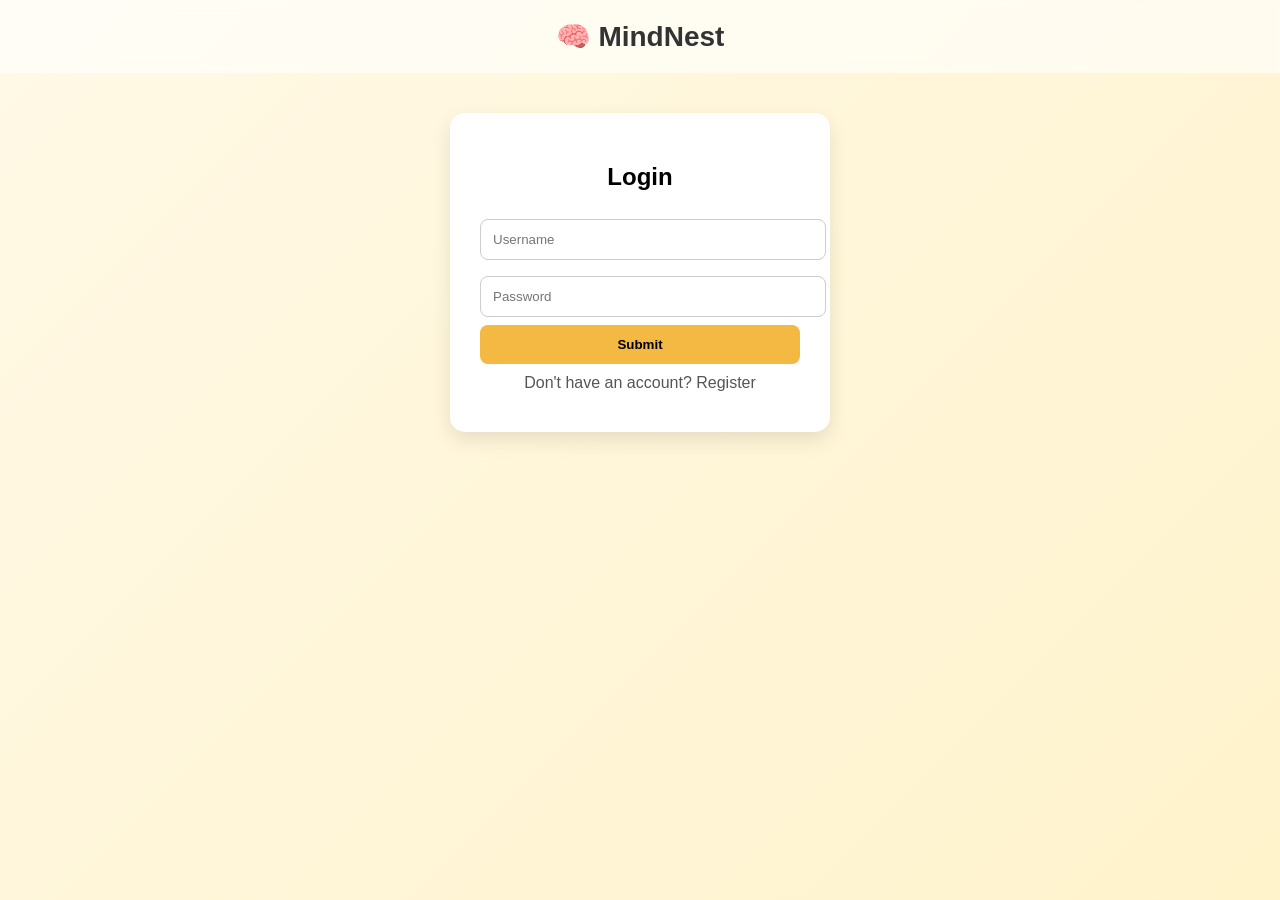
<file: index.html>
<!DOCTYPE html>
<html lang="en">
<head>
<meta charset="UTF-8">
<meta name="viewport" content="width=device-width, initial-scale=1.0">
<title>MindNest</title>
<link rel="stylesheet" href="style.css">

<!-- Font Awesome Icons -->
<link rel="stylesheet" href="https://cdnjs.cloudflare.com/ajax/libs/font-awesome/6.5.0/css/all.min.css">

<style>
body {
  margin: 0;
  font-family: Arial, sans-serif;
  background: linear-gradient(135deg, #fff8dc, #fff1b8, #ffe8a3);
}

/* HEADER */
header {
  display: flex;
  justify-content: space-between;
  align-items: center;
  padding: 20px 50px;
  background: rgba(255, 255, 255, 0.6);
  backdrop-filter: blur(10px);
}

.logo {
  font-size: 1.6rem;
  font-weight: bold;
  color: #f4b942;
  text-shadow: 0 2px 6px rgba(244, 185, 66, 0.4);
}

nav {
  display: flex;
  gap: 20px;
  align-items: center;
}

nav a {
  text-decoration: none;
  color: #333;
  font-weight: 500;
  transition: 0.3s;
}

nav a:hover {
  color: #f4b942;
}

.user-info {
  font-weight: bold;
  color: #333;
}

.logout-btn {
  padding: 6px 12px;
  border: none;
  background: black;
  color: white;
  border-radius: 6px;
  cursor: pointer;
}

.logout-btn:hover {
  background: #333;
}

/* ICON SPACING */
nav a i {
  margin-right: 6px;
}

/* HERO */
.hero {
  display: flex;
  justify-content: space-between;
  align-items: flex-start;
  padding: 60px 50px;
  flex-wrap: wrap;
}

.hero-content {
  max-width: 600px;
}

.hero-content h1 {
  font-size: 3rem;
  margin-bottom: 20px;
  line-height: 1.2;
}

.hero-content h1 span {
  color: #f4b942;
}

.hero-content p {
  margin-bottom: 30px;
  font-size: 1.1rem;
  line-height: 1.5;
  color: #333;
}

.btn-primary {
  padding: 12px 25px;
  background: #f4b942;
  color: #222;
  border: none;
  border-radius: 8px;
  cursor: pointer;
  font-weight: 600;
  text-decoration: none;
}

.btn-primary:hover {
  background: #e0a52f;
}

/* CHAT PREVIEW */
.hero-chat {
  max-width: 500px;
  display: flex;
  flex-direction: column;
  gap: 20px;
  margin-top: 30px;
}

.chat-bubble {
  max-width: 80%;
  padding: 15px 20px;
  border-radius: 20px;
  font-size: 0.95rem;
  line-height: 1.4;
}

.chat-user {
  background: #f4b942;
  align-self: flex-end;
  border-bottom-right-radius: 0;
}

.chat-bot {
  background: white;
  align-self: flex-start;
  border-bottom-left-radius: 0;
  box-shadow: 0 2px 5px rgba(0,0,0,0.1);
}

/* EMERGENCY */
.emergency {
  margin: 60px 50px;
  padding: 20px;
  background: #fff3cd;
  border-radius: 12px;
}
</style>
</head>

<body>

<header>
  <div class="logo">MindNest</div>

  <nav>
    <a href="#"><i class="fas fa-house"></i> Home</a>
    <a href="chat.html"><i class="fas fa-comment-dots"></i> Chat</a>
    <a href="mood.html"><i class="fas fa-face-smile"></i> Safe Space</a>
    <a href="therapy.html"><i class="fas fa-user-doctor"></i> Therapy</a>

    <span class="user-info" id="userDisplay"></span>
    <button class="logout-btn" onclick="logout()">Logout</button>
  </nav>
</header>

<section class="hero">
  <div class="hero-content">
    <h1>AI Therapy <br>Feel a <span>Little Lighter</span>, Instantly</h1>

    <p>Your personal AI wellness companion, available 24/7. Get instant support for anxiety, stress, and everyday challenges—no judgment, no waiting.</p>

    <a href="chat.html" class="btn-primary">Start Chat Free →</a>
  </div>

  <div class="hero-chat">
    <div class="chat-user chat-bubble">I've been feeling really anxious lately</div>
    <div class="chat-bot chat-bubble">I hear you 💛 You're not alone.</div>
  </div>
</section>

<section class="emergency">
  <h2>🚨 Need Immediate Help?</h2>
  <p><b>National Emergency:</b> 112</p>
  <p><b>Mental Health Helpline:</b> 9152987821</p>
  <p><b>Women Helpline:</b> 1091</p>
  <p><b>Child Helpline:</b> 1098</p>
</section>

<script>
// 🔐 PROTECT PAGE
if (localStorage.getItem("isLoggedIn") !== "true") {
  window.location.href = "login.html";
}

// 👤 USER
const username = localStorage.getItem("username");
if (username) {
  document.getElementById("userDisplay").innerText = "Hi, " + username;
}

// 🚪 LOGOUT
function logout() {
  localStorage.removeItem("isLoggedIn");
  localStorage.removeItem("username");
  window.location.href = "login.html";
}

// 🌐 YOUR BACKEND (READY TO USE ANYWHERE)
const BASE_URL = "https://git-commit-m-initial-commit-87ye.onrender.com";
</script>

</body>
</html>
</file>
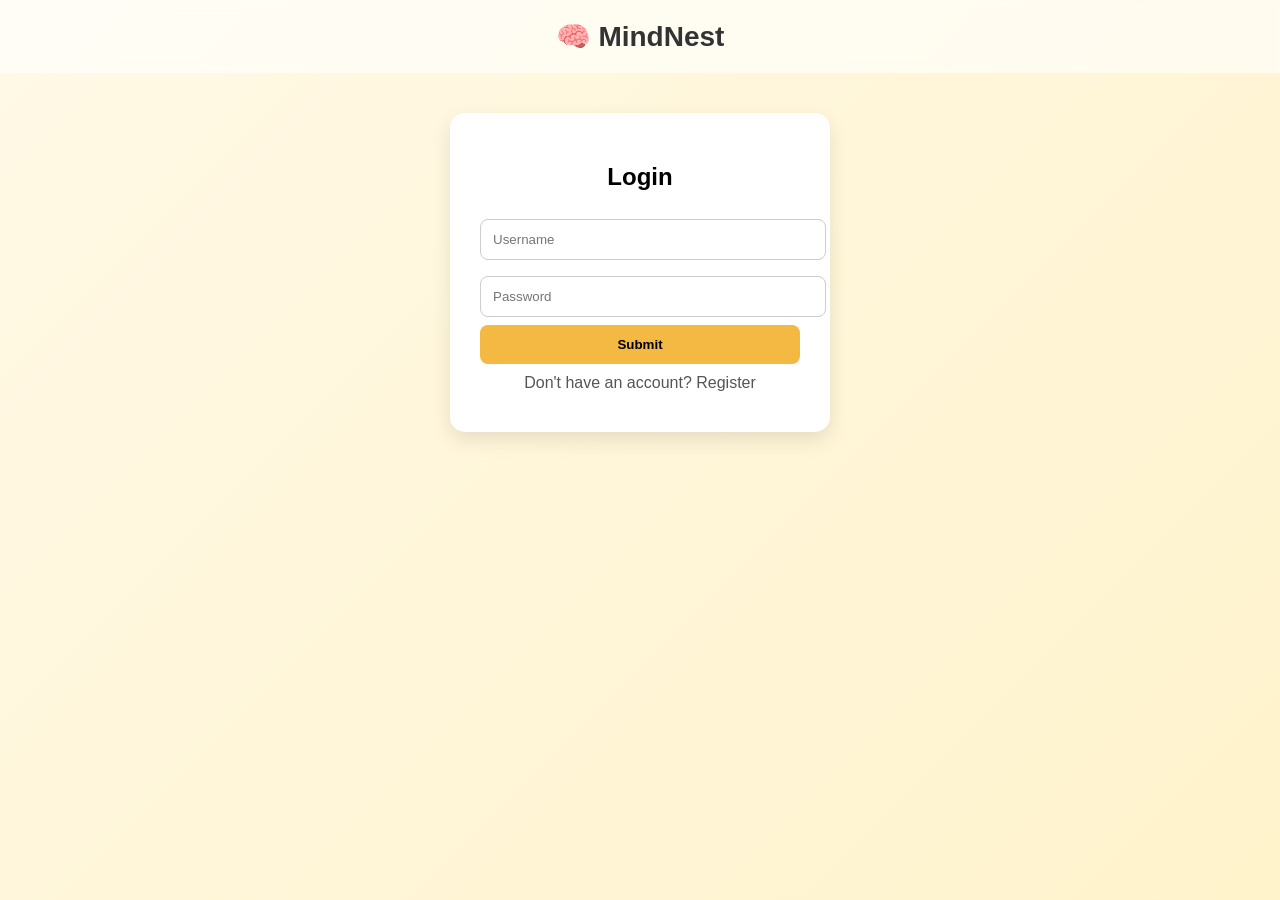
<file: login.html>
<!DOCTYPE html>
<html lang="en">
<head>
<meta charset="UTF-8">
<meta name="viewport" content="width=device-width, initial-scale=1.0">
<title>MindNest - Login</title>

<style>
body {
  margin: 0;
  font-family: 'Segoe UI', sans-serif;
  background: linear-gradient(135deg, #fff9e6, #fff3cc);
  display: flex;
  flex-direction: column;
  align-items: center;
  height: 100vh;
}

/* HEADER */
.header {
  width: 100%;
  text-align: center;
  padding: 20px;
  font-size: 28px;
  font-weight: bold;
  color: #333;
  background: rgba(255,255,255,0.6);
  backdrop-filter: blur(5px);
}

/* BOX */
.container {
  margin-top: 40px;
  background: white;
  padding: 30px;
  border-radius: 15px;
  width: 320px;
  box-shadow: 0 8px 20px rgba(0,0,0,0.1);
}

h2 {
  text-align: center;
  margin-bottom: 20px;
}

input {
  width: 100%;
  padding: 12px;
  margin: 8px 0;
  border-radius: 8px;
  border: 1px solid #ccc;
}

button {
  width: 100%;
  padding: 12px;
  background: #f4b942;
  border: none;
  border-radius: 8px;
  font-weight: bold;
  cursor: pointer;
}

button:hover {
  background: #e0a52f;
}

.toggle {
  text-align: center;
  margin-top: 10px;
  cursor: pointer;
  color: #555;
}

.message {
  text-align: center;
  margin-top: 10px;
  font-size: 14px;
}
</style>
</head>

<body>

<div class="header">🧠 MindNest</div>

<div class="container">
  <h2 id="formTitle">Login</h2>

  <input type="text" id="username" placeholder="Username">
  <input type="password" id="password" placeholder="Password">

  <button onclick="submitForm()">Submit</button>

  <div class="toggle" onclick="toggleForm()">
    Don't have an account? Register
  </div>

  <div class="message" id="message"></div>
</div>

<script>
const BASE_URL = "https://git-commit-m-initial-commit-87ye.onrender.com";

let isLogin = true;

function toggleForm() {
  isLogin = !isLogin;

  document.getElementById("formTitle").innerText = isLogin ? "Login" : "Register";
  document.querySelector(".toggle").innerText = isLogin
    ? "Don't have an account? Register"
    : "Already have an account? Login";

  document.getElementById("message").innerText = "";
}

// 🚀 MAIN FUNCTION
async function submitForm() {
  const username = document.getElementById("username").value.trim();
  const password = document.getElementById("password").value.trim();

  if (!username || !password) {
    showMessage("Please fill all fields ❌", "red");
    return;
  }

  const endpoint = isLogin ? "login" : "register";

  // ⏳ Loading state
  showMessage("Connecting to server... ⏳", "black");

  try {
    const res = await fetch(`${BASE_URL}/${endpoint}`, {
      method: "POST",
      headers: {
        "Content-Type": "application/json"
      },
      body: JSON.stringify({ username, password })
    });

    const data = await res.json();

    if (!res.ok) {
      showMessage(data.message || "Something went wrong ❌", "red");
      return;
    }

    showMessage(data.message, "green");

    // ✅ LOGIN SUCCESS
    if (isLogin) {
      localStorage.setItem("isLoggedIn", "true");
      localStorage.setItem("username", username);

      setTimeout(() => {
        window.location.href = "index.html";
      }, 1000);
    }

  } catch (err) {
    console.error(err);
    showMessage("Server waking up... try again in 30 sec 💛", "red");
  }
}

// 💡 Helper
function showMessage(text, color) {
  const msg = document.getElementById("message");
  msg.style.color = color;
  msg.innerText = text;
}
</script>

</body>
</html>
</file>
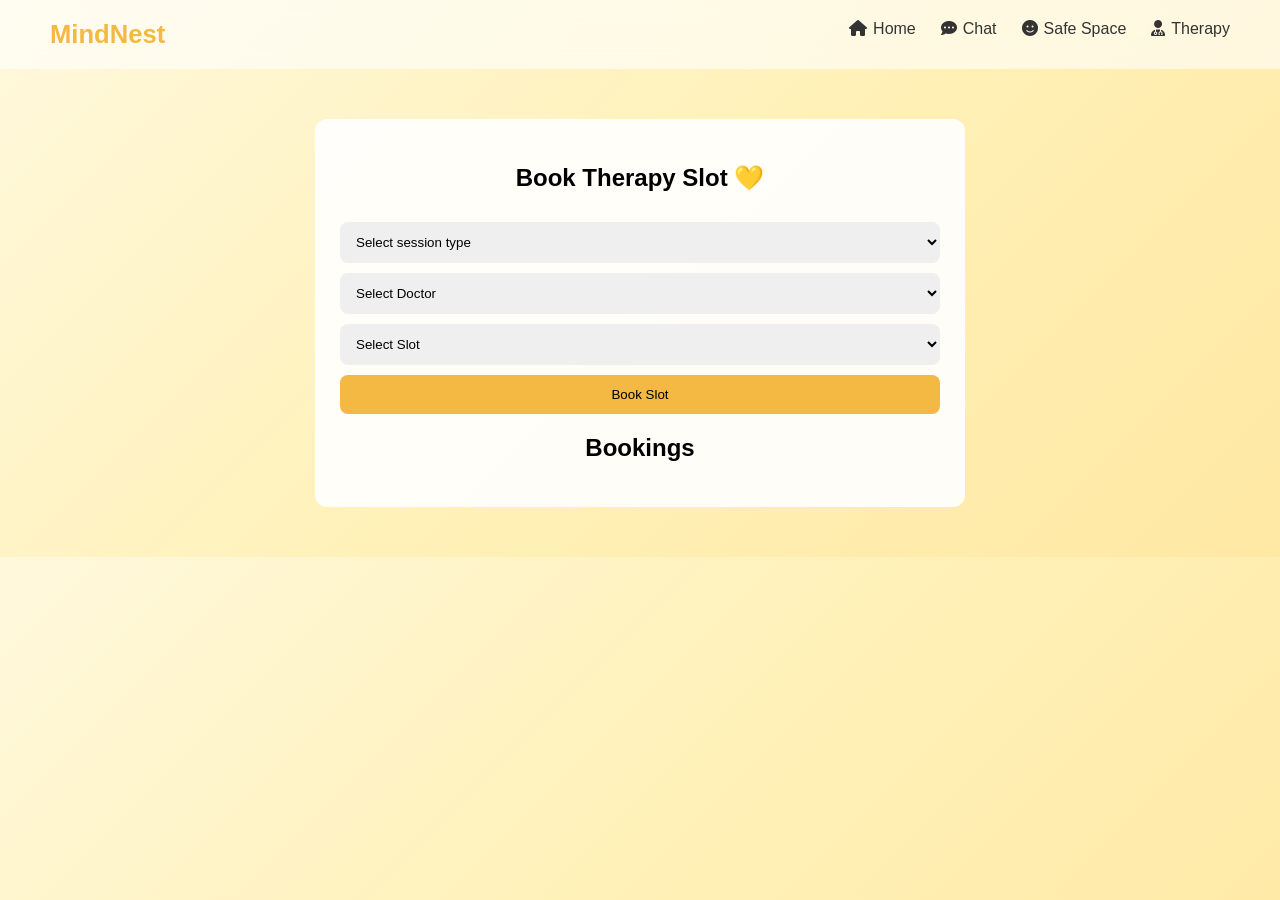
<file: therapy.html>
<!DOCTYPE html>
<html lang="en">
<head>
<meta charset="UTF-8">
<meta name="viewport" content="width=device-width, initial-scale=1.0">
<title>MindNest - Therapy</title>

<link rel="stylesheet" href="https://cdnjs.cloudflare.com/ajax/libs/font-awesome/6.5.0/css/all.min.css">

<style>
body {
  margin: 0;
  font-family: Arial;
  background: linear-gradient(135deg, #fff8dc, #fff1b8, #ffe8a3);
}

header {
  display: flex;
  justify-content: space-between;
  padding: 20px 50px;
  background: rgba(255,255,255,0.6);
  backdrop-filter: blur(10px);
}

.logo { font-size: 1.6rem; font-weight: bold; color: #f4b942; }

nav { display: flex; gap: 25px; }

nav a { text-decoration: none; color: #333; font-weight: 500; }
nav a i { margin-right: 6px; }

nav a:hover { color: #f4b942; }

.therapy-container {
  max-width: 600px;
  margin: 50px auto;
  padding: 25px;
  background: rgba(255,255,255,0.9);
  border-radius: 12px;
  text-align: center;
}

select, button {
  width: 100%;
  padding: 12px;
  margin-top: 10px;
  border-radius: 8px;
  border: none;
}

button { background: #f4b942; cursor: pointer; }

li {
  background: white;
  padding: 10px;
  margin-top: 10px;
  border-radius: 6px;
}

/* ⭐ rating */
.stars {
  margin-top: 5px;
}

.stars i {
  cursor: pointer;
  color: #ccc;
}

.stars i.active {
  color: gold;
}

/* delete */
.delete-btn {
  background: #ff6b6b;
  color: white;
  padding: 5px 10px;
  border: none;
  border-radius: 5px;
  margin-top: 5px;
  cursor: pointer;
}
</style>
</head>

<body>

<header>
  <div class="logo">MindNest</div>

  <nav>
    <a href="index.html"><i class="fas fa-house"></i>Home</a>
    <a href="chat.html"><i class="fas fa-comment-dots"></i>Chat</a>
    <a href="mood.html"><i class="fas fa-face-smile"></i>Safe Space</a>
    <a href="therapy.html"><i class="fas fa-user-doctor"></i>Therapy</a>
  </nav>
</header>

<section class="therapy-container">

<h1>Book Therapy Slot 💛</h1>

<form id="therapyForm">
  <select id="modeSelect" required>
    <option value="">Select session type</option>
    <option value="Online">Online</option>
    <option value="Offline">Offline</option>
  </select>

  <select id="doctorSelect" required>
    <option value="">Select Doctor</option>
    <option value="Dr. Sharma">Dr. Sharma</option>
    <option value="Dr. Mehta">Dr. Mehta</option>
  </select>

  <select id="areaSelect" style="display:none;">
    <option value="">Select Area</option>
    <option value="Delhi">Delhi</option>
    <option value="Gurgaon">Gurgaon</option>
  </select>

  <select id="slotSelect" required>
    <option value="">Select Slot</option>
  </select>

  <button type="submit">Book Slot</button>
</form>

<h2>Bookings</h2>
<ul id="bookedList"></ul>

</section>

<script>

const BASE_URL = "https://git-commit-m-initial-commit-87ye.onrender.com";

const list = document.getElementById("bookedList");

/* LOAD BOOKINGS */
function loadBookings(){
  fetch(`${BASE_URL}/bookings`)
  .then(res=>res.json())
  .then(data=>{
    list.innerHTML="";

    data.forEach(b=>{
      const li=document.createElement("li");

      li.innerHTML=`
        ${b.mode} | ${b.doctor || "N/A"} | ${b.area || "Online"} | ${b.slot}

        <div class="stars">
          ${[1,2,3,4,5].map(i=>`
            <i class="fa fa-star ${b.rating>=i?"active":""}" onclick="rate('${b._id}',${i})"></i>
          `).join("")}
        </div>

        <button class="delete-btn" onclick="deleteBooking('${b._id}')">Delete</button>
      `;

      list.appendChild(li);
    });
  });
}

/* DELETE */
function deleteBooking(id){
  fetch(`${BASE_URL}/delete_booking/${id}`,{
    method:"DELETE"
  })
  .then(()=>loadBookings());
}

/* RATE */
function rate(id,value){
  fetch(`${BASE_URL}/rate_booking/${id}`,{
    method:"POST",
    headers:{ "Content-Type":"application/json" },
    body:JSON.stringify({rating:value})
  })
  .then(()=>loadBookings());
}

/* MODE CHANGE */
document.getElementById("modeSelect").addEventListener("change", function(){
  const area = document.getElementById("areaSelect");
  const slot = document.getElementById("slotSelect");

  slot.innerHTML="<option value=''>Select Slot</option>";

  if(this.value==="Offline"){
    area.style.display="block";
  } else {
    area.style.display="none";

    ["9 AM","12 PM","4 PM"].forEach(s=>{
      let o=document.createElement("option");
      o.value=s;
      o.text=s;
      slot.appendChild(o);
    });
  }
});

/* AREA CHANGE */
document.getElementById("areaSelect").addEventListener("change", function(){
  const slot = document.getElementById("slotSelect");

  slot.innerHTML="<option value=''>Select Slot</option>";

  ["10 AM","2 PM","5 PM"].forEach(s=>{
    let o=document.createElement("option");
    o.value=s;
    o.text=s;
    slot.appendChild(o);
  });
});

/* SUBMIT */
document.getElementById("therapyForm").addEventListener("submit", function(e){
  e.preventDefault();

  const mode = document.getElementById("modeSelect").value;
  const doctor = document.getElementById("doctorSelect").value;
  const area = document.getElementById("areaSelect").value;
  const slot = document.getElementById("slotSelect").value;

  fetch(`${BASE_URL}/book`,{
    method:"POST",
    headers:{ "Content-Type":"application/json" },
    body:JSON.stringify({
      mode:mode,
      doctor:doctor,
      area: mode==="Offline" ? area : "Online",
      slot:slot
    })
  })
  .then(res=>res.json())
  .then(()=>{
    document.getElementById("therapyForm").reset();
    document.getElementById("areaSelect").style.display="none";
    loadBookings();
  });
});

loadBookings();

</script>

</body>
</html>
</file>
<file: style.css>
/* RESET */
* {
  box-sizing: border-box;
  margin: 0;
  padding: 0;
  font-family: 'Inter', sans-serif;
}

body {
  background: linear-gradient(135deg, #fff9e6, #fff3cc, #ffe8a3);
  color: #111;
}

/* NAVBAR */
header {
  display: flex;
  justify-content: space-between;
  align-items: center;
  padding: 18px 4%;
  background: rgba(255, 255, 255, 0.7);
  backdrop-filter: blur(10px);
  position: sticky;
  top: 0;
  z-index: 1000;
}

/* LOGO */
header .logo {
  font-size: 1.8rem;
  font-weight: 700;
  color: #f4b942;
}

/* NAV LINKS */
#navBar {
  display: flex;
  align-items: center;
  gap: 20px;
}

#navBar a {
  text-decoration: none;
  color: #111;
  font-weight: 500;
  position: relative;
  transition: 0.3s;
}

/* hover underline */
#navBar a::after {
  content: "";
  position: absolute;
  left: 0;
  bottom: -4px;
  width: 0%;
  height: 2px;
  background: #f4b942;
  transition: 0.3s;
}

#navBar a:hover::after {
  width: 100%;
}

#navBar a:hover {
  color: #f4b942;
}

/* USER SECTION */
.user-section {
  display: flex;
  align-items: center;
  gap: 12px;
}

#userDisplay {
  font-weight: 600;
  color: #111;
}

/* LOGOUT BUTTON */
.logout-btn {
  padding: 6px 12px;
  border-radius: 6px;
  border: none;
  background: #f4b942;
  color: #222;
  cursor: pointer;
  font-weight: 600;
  transition: 0.3s;
}

.logout-btn:hover {
  background: #e0a52f;
}

/* FORMS */
form input,
form select,
form textarea,
form button {
  padding: 10px;
  margin: 5px 0;
  width: 100%;
  border-radius: 8px;
  border: 1px solid #ccc;
}

form button {
  background: #f4b942;
  color: #222;
  border: none;
  cursor: pointer;
  font-weight: 600;
  transition: 0.3s;
}

form button:hover {
  background: #e0a52f;
}

/* CONTAINERS */
.hero-chat,
.chat-container,
.therapy-container {
  display: flex;
  flex-direction: column;
  height: 300px;
  justify-content: center;
  align-items: center;
  margin-top: 30px;
}

.mood-container {
  display: flex;
  flex-direction: column;
  height: 500px;
  justify-content: center;
  align-items: center;
  margin-top: 30px;
}

/* FORM WIDTHS */
#therapyForm,
#chatForm {
  width: 60%;
}

/* CHAT BUBBLES */
.chat-bubble {
  max-width: 80%;
  padding: 15px 20px;
  border-radius: 20px;
  font-size: 0.95rem;
  line-height: 1.4;
}

/* USER CHAT */
.chat-user {
  background: #f4b942;
  color: #222;
  align-self: flex-end;
  border-bottom-right-radius: 0;
}

/* BOT CHAT */
.chat-bot {
  background: white;
  color: #111;
  align-self: flex-start;
  border-bottom-left-radius: 0;
  box-shadow: 0 2px 5px rgba(0,0,0,0.1);
}

/* LIST RESET */
ul {
  list-style: none;
}
</file>
